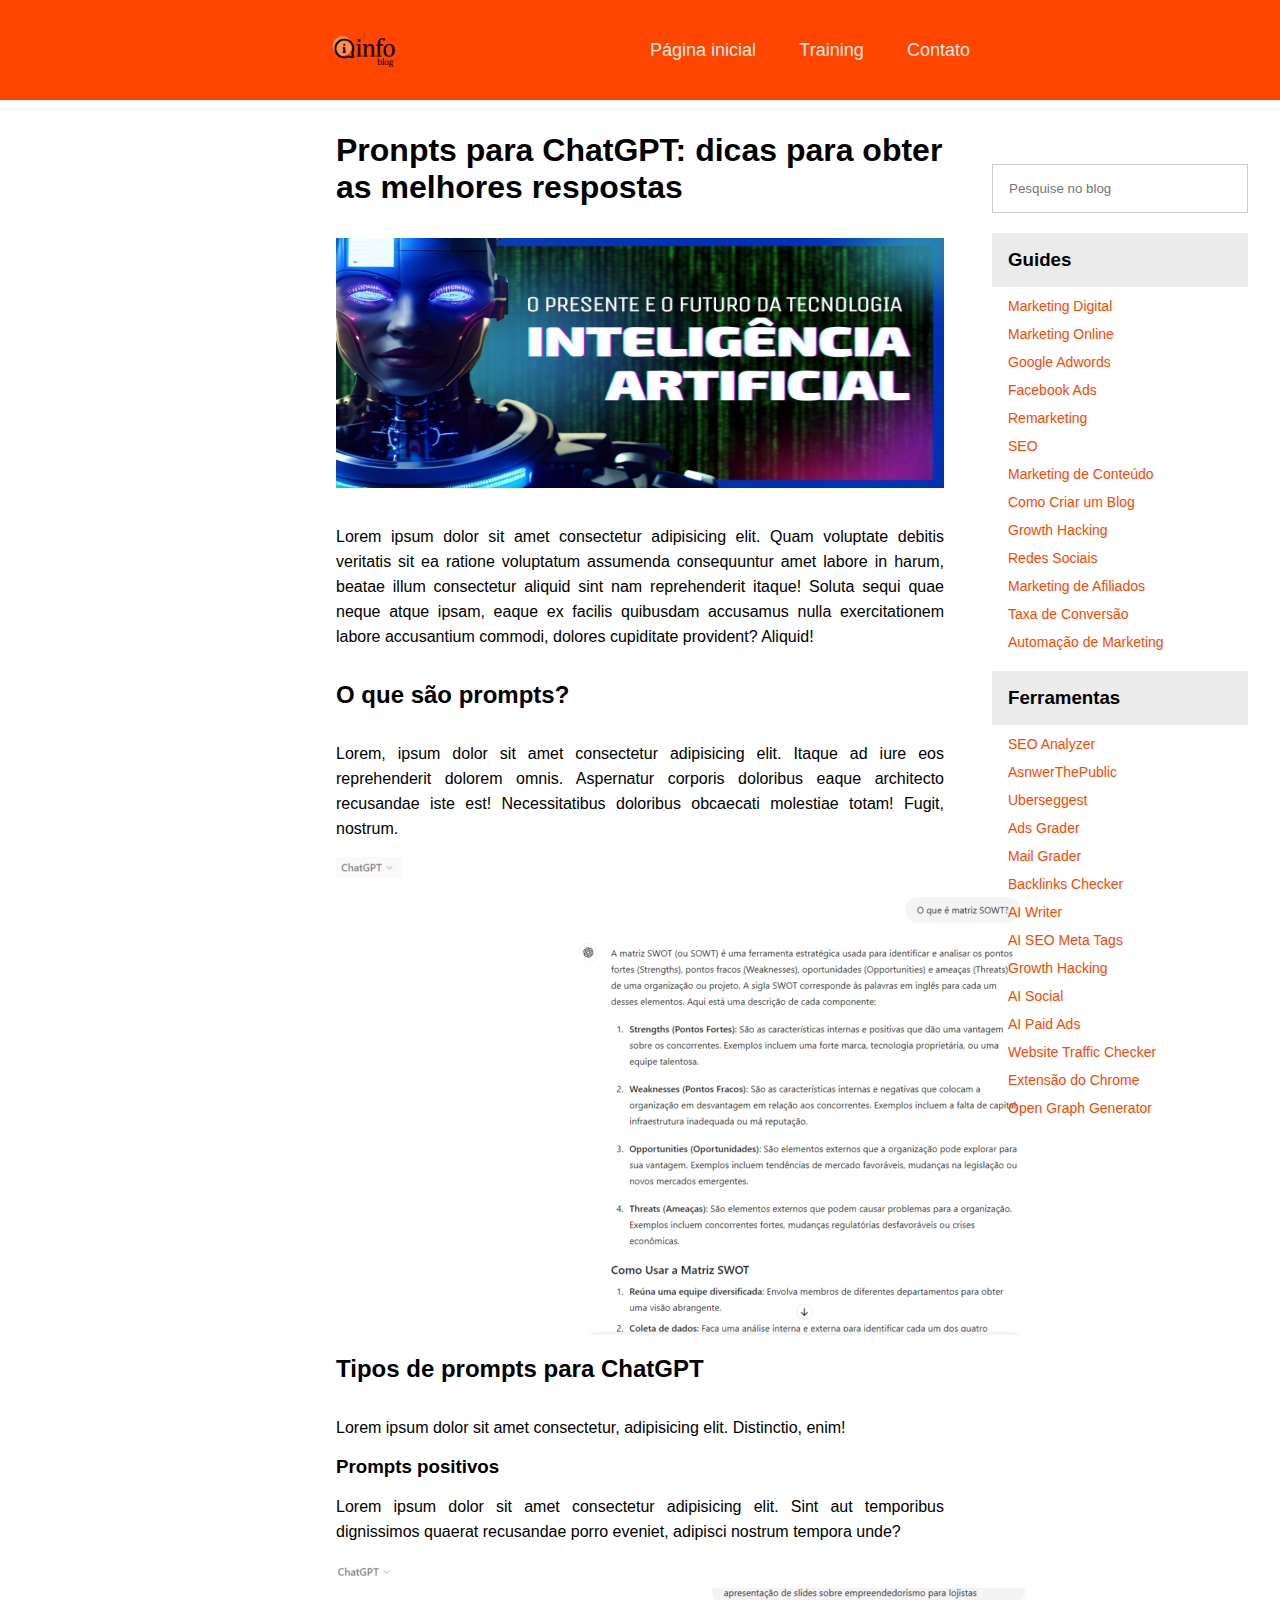
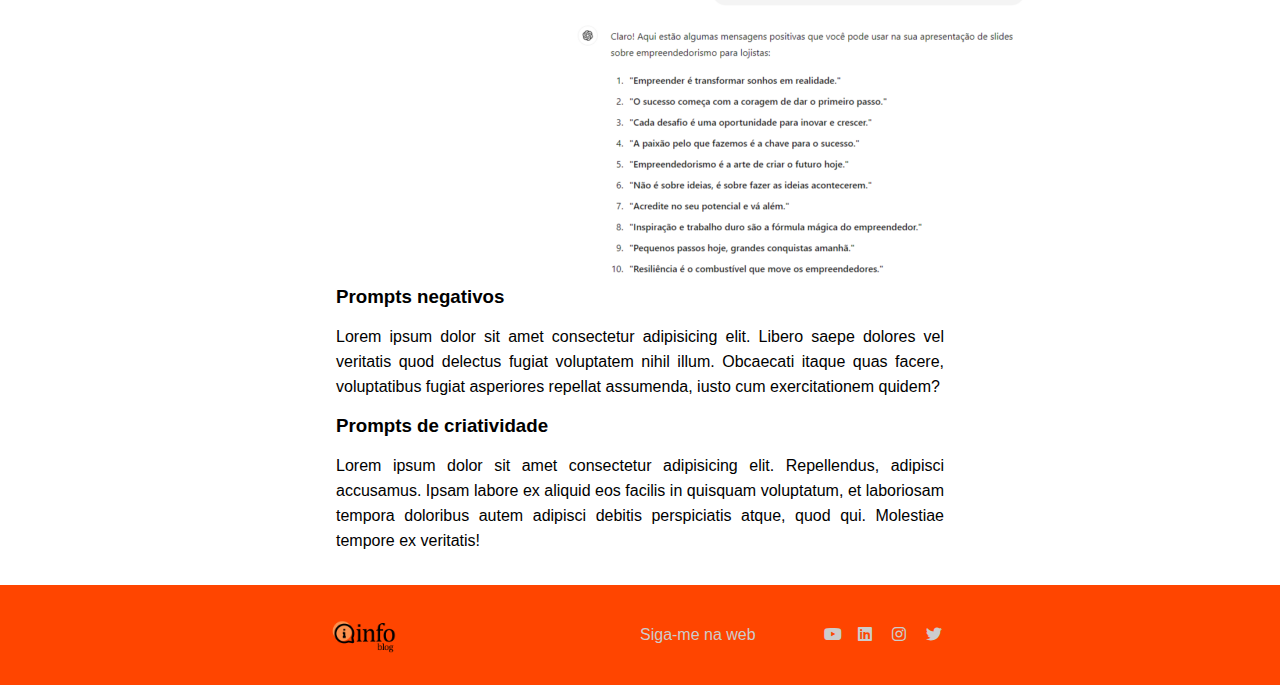
<file: index.html>
<!DOCTYPE html>
<html lang="en">

<head>
    <meta charset="UTF-8">
    <meta name="viewport" content="width=device-width, initial-scale=1.0">
    <link rel="stylesheet" href="css/style.css">
    <link rel="stylesheet" href="https://cdnjs.cloudflare.com/ajax/libs/font-awesome/6.0.0-beta3/css/all.min.css">
    <title>Pagina inicial</title>
</head>

<body>
    <div id="container-inicial">
        <!-- CABECALHO -->
        <header id="cabecalho">
            <img src="img/logotipo.png" alt="Logotipo do blog">

            <!-- MENU -->
            <ul>
                <li>
                    <a href="index.html">Página inicial</a>
                </li>
                <li>
                    <a href="pages/training.html">Training</a>
                </li>
                <li>
                    <a href="pages/contato.html">Contato</a>
                </li>
            </ul>
        </header>
        <nav>
            <!-- MENU MOBILE -->
            <ul>
                <li>
                    <a href="index.html">Página inicial</a>
                </li>
                <li>
                    <a href="pages/training.html">Training</a>
                </li>
                <li>
                    <a href="pages/contato.html">Contato</a>
                </li>
            </ul>
        </nav>

        <!-- CONTEÚDO PRINCIPAL -->
        <main>
            <h1>Pronpts para ChatGPT: dicas para obter as melhores respostas</h1>
            <!-- adicionar um imagem de tecnologia com IA -->
            <img src="img/primeiro-imagem.jpg" class="img-1"
                alt="Imagem de um robo e ao lado direito está escrita duas frases">

            <p>
                Lorem ipsum dolor sit amet consectetur adipisicing elit. Quam voluptate debitis veritatis sit ea ratione
                voluptatum assumenda consequuntur amet labore in harum, beatae illum consectetur aliquid sint nam
                reprehenderit itaque! Soluta sequi quae neque atque ipsam, eaque ex facilis quibusdam accusamus nulla
                exercitationem labore accusantium commodi, dolores cupiditate provident? Aliquid!
            </p>

            <h2>O que são prompts?</h2>
            <p>
                Lorem, ipsum dolor sit amet consectetur adipisicing elit. Itaque ad iure eos reprehenderit dolorem
                omnis.
                Aspernatur corporis doloribus eaque architecto recusandae iste est! Necessitatibus doloribus obcaecati
                molestiae totam! Fugit, nostrum.
            </p>

            <!-- imagem ilustrando o que é um prompt -->
            <img src="img/prompt.png" class="img-2" alt="Imagem de para ilustrar um prompt do ChatGPT">

            <h2>Tipos de prompts para ChatGPT</h2>
            <p>
                Lorem ipsum dolor sit amet consectetur, adipisicing elit. Distinctio, enim!
            </p>

            <h3>Prompts positivos</h3>
            <p>
                Lorem ipsum dolor sit amet consectetur adipisicing elit. Sint aut temporibus dignissimos quaerat
                recusandae
                porro eveniet, adipisci nostrum tempora unde?
            </p>
            <!-- imagem exemplo de prompts positivos -->
            <img src="img/prompt-positivo.png" alt="Imagem para ilustrar como é um prompt positivo">

            <h3>Prompts negativos</h3>
            <p>
                Lorem ipsum dolor sit amet consectetur adipisicing elit. Libero saepe dolores vel veritatis quod
                delectus
                fugiat voluptatem nihil illum. Obcaecati itaque quas facere, voluptatibus fugiat asperiores repellat
                assumenda, iusto cum exercitationem quidem?
            </p>

            <h3>Prompts de criatividade</h3>
            <p>
                Lorem ipsum dolor sit amet consectetur adipisicing elit. Repellendus, adipisci accusamus. Ipsam labore
                ex
                aliquid eos facilis in quisquam voluptatum, et laboriosam tempora doloribus autem adipisci debitis
                perspiciatis atque, quod qui. Molestiae tempore ex veritatis!
            </p>
        </main>
        <aside>
            <input type="search" placeholder="Pesquise no blog">
            <section>
                <header>
                    <h3>Guides</h3>
                </header>
                <ul>
                    <li>
                        <a href="#">Marketing Digital</a>
                    </li>
                    <li>
                        <a href="#">Marketing Online</a>
                    </li>
                    <li>
                        <a href="#">Google Adwords</a>
                    </li>
                    <li>
                        <a href="#">Facebook Ads</a>
                    </li>
                    <li>
                        <a href="#">Remarketing</a>
                    </li>
                    <li>
                        <a href="#">SEO</a>
                    </li>
                    <li>
                        <a href="#">Marketing de Conteúdo</a>
                    </li>
                    <li>
                        <a href="#">Como Criar um Blog</a>
                    </li>
                    <li>
                        <a href="#">Growth Hacking</a>
                    </li>
                    <li>
                        <a href="#">Redes Sociais</a>
                    </li>
                    <li>
                        <a href="#">Marketing de Afiliados</a>
                    </li>
                    <li>
                        <a href="#">Taxa de Conversão</a>
                    </li>
                    <li>
                        <a href="#">Automação de Marketing</a>
                    </li>
                </ul>
            </section>
            <section>
                <header>
                    <h3>Ferramentas</h3>
                </header>
                <ul>
                    <li>
                        <a href="#">SEO Analyzer</a>
                    </li>
                    <li>
                        <a href="#">AsnwerThePublic</a>
                    </li>
                    <li>
                        <a href="#">Uberseggest</a>
                    </li>
                    <li>
                        <a href="#">Ads Grader</a>
                    </li>
                    <li>
                        <a href="#">Mail Grader</a>
                    </li>
                    <li>
                        <a href="#">Backlinks Checker</a>
                    </li>
                    <li>
                        <a href="#">AI Writer</a>
                    </li>
                    <li>
                        <a href="#">AI SEO Meta Tags</a>
                    </li>
                    <li>
                        <a href="#">Growth Hacking</a>
                    </li>
                    <li>
                        <a href="#">AI Social</a>
                    </li>
                    <li>
                        <a href="#">AI Paid Ads</a>
                    </li>
                    <li>
                        <a href="#">Website Traffic Checker</a>
                    </li>
                    <li>
                        <a href="#">Extensão do Chrome</a>
                    </li>
                    <li>
                        <a href="#">Open Graph Generator</a>
                    </li>
                </ul>
            </section>
        </aside>
        <footer>
            <img src="img/logotipo.png" alt="Logotipo do blog">
            <ul>
                <li>
                    Siga-me na web
                </li>
                <li>
                    <a href="#">
                        <i class="fa-brands fa-square-facebook"></i>
                    </a>
                </li>
                <li>
                    <a href="#">
                        <i class="fa-brands fa-youtube"></i>
                    </a>
                </li>
                <li>
                    <a href="#">
                        <i class="fa-brands fa-linkedin"></i>
                    </a>
                </li>
                <li>
                    <a href="#">
                        <i class="fa-brands fa-instagram"></i>
                    </a>
                </li>
                <li>
                    <a href="#">
                        <i class="fa-brands fa-twitter"></i>
                    </a>
                </li>
            </ul>
        </footer>
    </div>

    
</body>

</html>
</file>
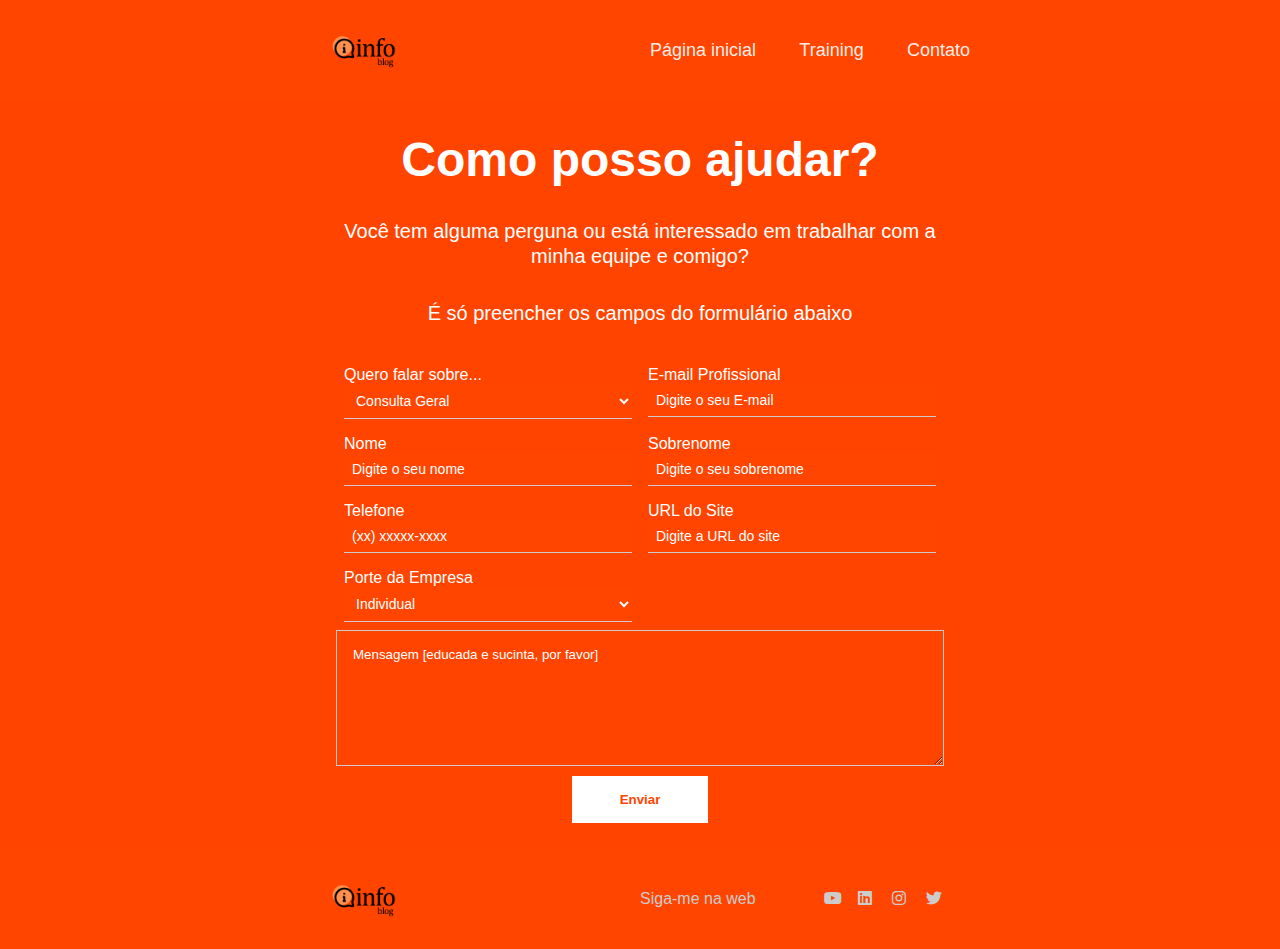
<file: pages/contato.html>
<!DOCTYPE html>
<html lang="en">

<head>
    <meta charset="UTF-8">
    <meta name="viewport" content="width=device-width, initial-scale=1.0">
    <link rel="stylesheet" href="../css/style.css">
    <link rel="stylesheet" href="https://cdnjs.cloudflare.com/ajax/libs/font-awesome/6.0.0-beta3/css/all.min.css">
    <title>Pagina inicial</title>
</head>

<body>
    <div id="container-contato">
        <!-- CABECALHO -->
        <header id="cabecalho">
            <img src="../img/logotipo.png" alt="Logotipo do blog">

            <!-- MENU -->
            <ul>
                <li>
                    <a href="../index.html">Página inicial</a>
                </li>
                <li>
                    <a href="training.html">Training</a>
                </li>
                <li>
                    <a href="contato.html">Contato</a>
                </li>
            </ul>
        </header>
        <nav>
            <!-- MENU MOBILE -->
            <ul>
                <li>
                    <a href="../index.html">Página inicial</a>
                </li>
                <li>
                    <a href="training.html">Training</a>
                </li>
                <li>
                    <a href="contato.html">Contato</a>
                </li>
            </ul>
        </nav>

        <main>
            <div class="formulario">
                <h1>Como posso ajudar?</h1>
                <p>
                    Você tem alguma perguna ou está interessado em trabalhar com a minha equipe e comigo?
                </p>
                <p>
                    É só preencher os campos do formulário abaixo
                </p>
                <form>
                    <div class="form-grupo">
                        <label for="assunto">Quero falar sobre...</label>
                        <select id="assunto">
                            <option value="consulta">Consulta Geral</option>
                            <option value="orientacao">Necessito de Orientação</option>
                            <option value="consultoria">Solicitação de Consultoria</option>
                            <option value="palestra">Solicitação de Palestra</option>
                            <option value="entrevista">Solicitação de Entrevista</option>
                        </select>
                    </div>
                    <div class="form-grupo">
                        <label for="email">E-mail Profissional</label>
                        <input type="text" name="email" id="email" placeholder="Digite o seu E-mail">
                    </div>
                    <div class="form-grupo">
                        <label for="nome">Nome</label>
                        <input type="text" name="nome" id="nome" placeholder="Digite o seu nome">
                    </div>
                    <div class="form-grupo">
                        <label for="sobrenome">Sobrenome</label>
                        <input type="text" name="sobrenome" id="sobrenome" placeholder="Digite o seu sobrenome">
                    </div>
                    <div class="form-grupo">
                        <label for="telefone">Telefone</label>
                        <input type="text" name="telefone" id="telefone" placeholder="(xx) xxxxx-xxxx">
                    </div>
                    <div class="form-grupo">
                        <label for="URL_site">URL do Site</label>
                        <input type="text" name="URL_site" id="URL_site" placeholder="Digite a URL do site">
                    </div>
                    <div class="form-grupo">
                        <label for="porte_empresa">Porte da Empresa</label>
                        <select id="porte_empresa">
                            <option value="individual">Individual</option>
                            <option value="2">Até dois funcionários</option>
                            <option value="3_25">De 3 à 25 funcionários</option>
                            <option value="26_50">De 26 à 50 funcionários</option>
                            <option value="51_350">De 51 à 350 funcionários</option>
                            <option value="351_999">De 351 à 999 funcionários</option>
                            <option value="1000">Acima de 1000 funcionários</option>
                        </select>
                    </div>
                    <textarea name="comentario" id="comentario" placeholder="Mensagem [educada e sucinta, por favor]"></textarea>
                    <input type="button" class="btn-enviar" value="Enviar">
                </form>
            </div>
        </main>


        <footer>
            <img src="../img/logotipo.png" alt="Logotipo do blog">
            <ul>
                <li>
                    Siga-me na web
                </li>
                <li>
                    <a href="#">
                        <i class="fa-brands fa-square-facebook"></i>
                    </a>
                </li>
                <li>
                    <a href="#">
                        <i class="fa-brands fa-youtube"></i>
                    </a>
                </li>
                <li>
                    <a href="#">
                        <i class="fa-brands fa-linkedin"></i>
                    </a>
                </li>
                <li>
                    <a href="#">
                        <i class="fa-brands fa-instagram"></i>
                    </a>
                </li>
                <li>
                    <a href="#">
                        <i class="fa-brands fa-twitter"></i>
                    </a>
                </li>
            </ul>
        </footer>
    </div>
</body>

</html>
</file>
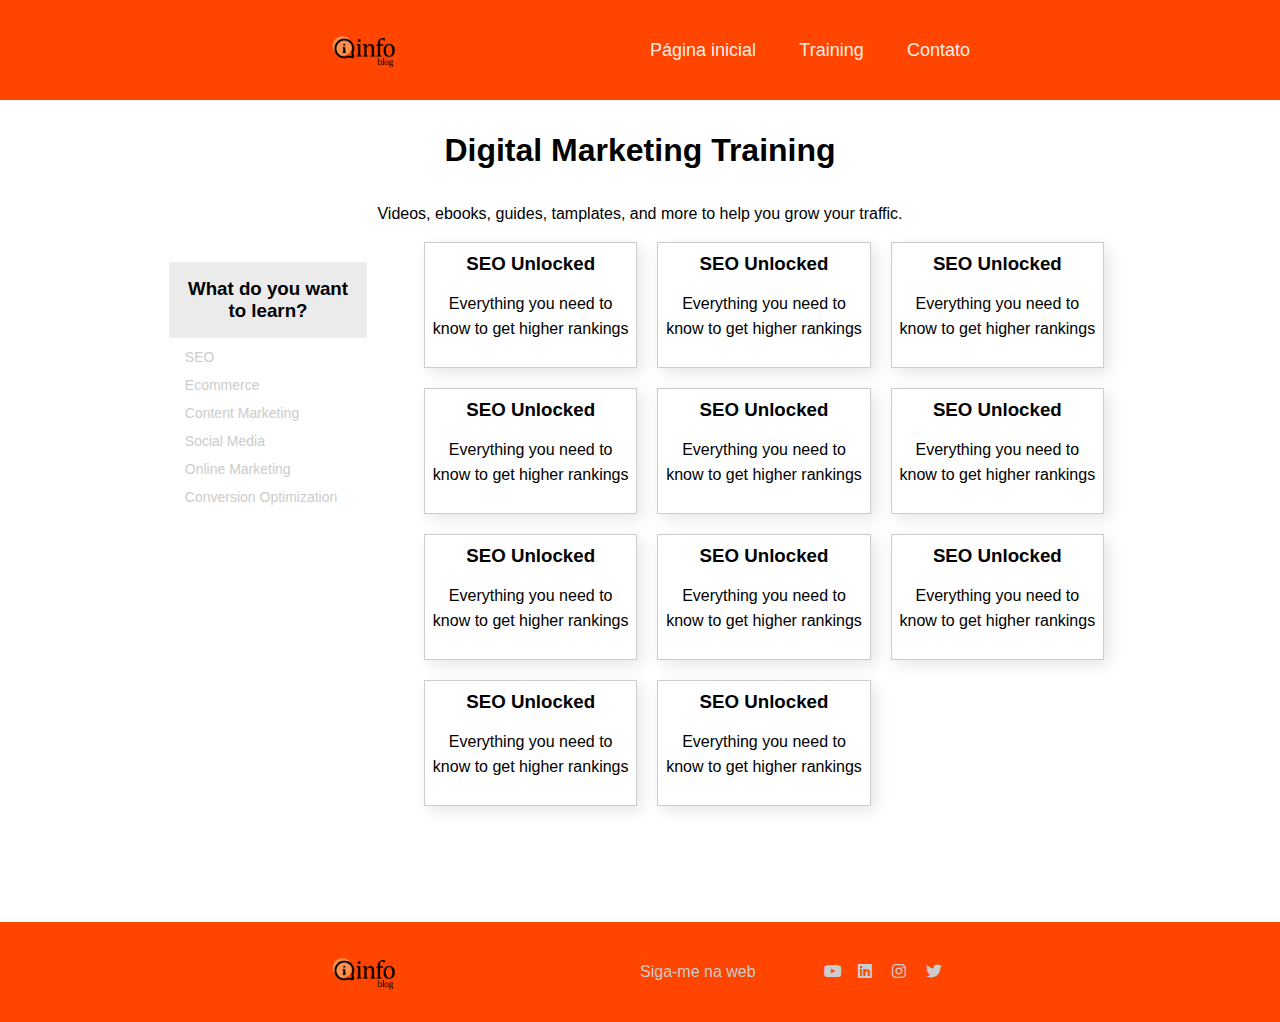
<file: pages/training.html>
<!DOCTYPE html>
<html lang="en">

<head>
    <meta charset="UTF-8">
    <meta name="viewport" content="width=device-width, initial-scale=1.0">
    <link rel="stylesheet" href="../css/style.css">
    <link rel="stylesheet" href="https://cdnjs.cloudflare.com/ajax/libs/font-awesome/6.0.0-beta3/css/all.min.css">
    <title>Pagina inicial</title>
</head>

<body>
    <div id="container-training">
        <!-- CABECALHO -->
        <header id="cabecalho">
            <img src="../img/logotipo.png" alt="Logotipo do blog">

            <!-- MENU -->
            <ul>
                <li>
                    <a href="../index.html">Página inicial</a>
                </li>
                <li>
                    <a href="training.html">Training</a>
                </li>
                <li>
                    <a href="contato.html">Contato</a>
                </li>
            </ul>
        </header>
        <nav>
            <!-- MENU MOBILE -->
            <ul>
                <li>
                    <a href="../index.html">Página inicial</a>
                </li>
                <li>
                    <a href="training.html">Training</a>
                </li>
                <li>
                    <a href="contato.html">Contato</a>
                </li>
            </ul>
        </nav>

        <main>
            <header>
                <h1>Digital Marketing Training</h1>
                <p>
                    Videos, ebooks, guides, tamplates, and more to help you grow your traffic.
                </p>
            </header>
            <aside>
                <section>
                    <header>
                        <h3>What do you want to learn?</h3>
                    </header>
                    <ul>
                        <li>
                            <a href="#">SEO</a>
                        </li>
                        <li>
                            <a href="#">Ecommerce</a>
                        </li>
                        <li>
                            <a href="#">Content Marketing</a>
                        </li>
                        <li>
                            <a href="#">Social Media</a>
                        </li>
                        <li>
                            <a href="#">Online Marketing</a>
                        </li>
                        <li>
                            <a href="#">Conversion Optimization</a>
                        </li>
                    </ul>
                </section>
            </aside>
            <section id="card">
                <ul>
                    <li>
                        <h3>SEO Unlocked</h3>
                        <p>
                            Everything you need to know to get higher rankings
                        </p>
                    </li>
                    <li>
                        <h3>SEO Unlocked</h3>
                        <p>
                            Everything you need to know to get higher rankings
                        </p>
                    </li>
                    <li>
                        <h3>SEO Unlocked</h3>
                        <p>
                            Everything you need to know to get higher rankings
                        </p>
                    </li>
                    <li>
                        <h3>SEO Unlocked</h3>
                        <p>
                            Everything you need to know to get higher rankings
                        </p>
                    </li>
                    <li>
                        <h3>SEO Unlocked</h3>
                        <p>
                            Everything you need to know to get higher rankings
                        </p>
                    </li>
                    <li>
                        <h3>SEO Unlocked</h3>
                        <p>
                            Everything you need to know to get higher rankings
                        </p>
                    </li>
                    <li>
                        <h3>SEO Unlocked</h3>
                        <p>
                            Everything you need to know to get higher rankings
                        </p>
                    </li>
                    <li>
                        <h3>SEO Unlocked</h3>
                        <p>
                            Everything you need to know to get higher rankings
                        </p>
                    </li>
                    <li>
                        <h3>SEO Unlocked</h3>
                        <p>
                            Everything you need to know to get higher rankings
                        </p>
                    </li>
                    <li>
                        <h3>SEO Unlocked</h3>
                        <p>
                            Everything you need to know to get higher rankings
                        </p>
                    </li>
                    <li>
                        <h3>SEO Unlocked</h3>
                        <p>
                            Everything you need to know to get higher rankings
                        </p>
                    </li>
                </ul>
            </section>
        </main>


        <footer>
            <img src="../img/logotipo.png" alt="Logotipo do blog">
            <ul>
                <li>
                    Siga-me na web
                </li>
                <li>
                    <a href="#">
                        <i class="fa-brands fa-square-facebook"></i>
                    </a>
                </li>
                <li>
                    <a href="#">
                        <i class="fa-brands fa-youtube"></i>
                    </a>
                </li>
                <li>
                    <a href="#">
                        <i class="fa-brands fa-linkedin"></i>
                    </a>
                </li>
                <li>
                    <a href="#">
                        <i class="fa-brands fa-instagram"></i>
                    </a>
                </li>
                <li>
                    <a href="#">
                        <i class="fa-brands fa-twitter"></i>
                    </a>
                </li>
            </ul>
        </footer>
    </div>
</body>

</html>
</file>
<file: css/style.css>
@import url(pagina_inicial.css);
@import url(contato.css);
@import url(training.css);

* {
    box-sizing: border-box;
    margin: 0;
    padding: 0;
    font-family: Arial, Helvetica, sans-serif;
}

/* CELULAR */
@media screen and (max-width: 600px) {
    #container-inicial,
    #container-training,
    #container-contato {
        display: block;
    }

    /* MENU LATERAL */
    aside {
        display: none;
    }

    /* RODAPÉ */
    footer {
        display: flex;
        flex-direction: column;
    }

    footer ul {
        display: flex;
        justify-content: space-around;
        width: 100%;
        padding: 0.5rem;
    }
}
</file>
